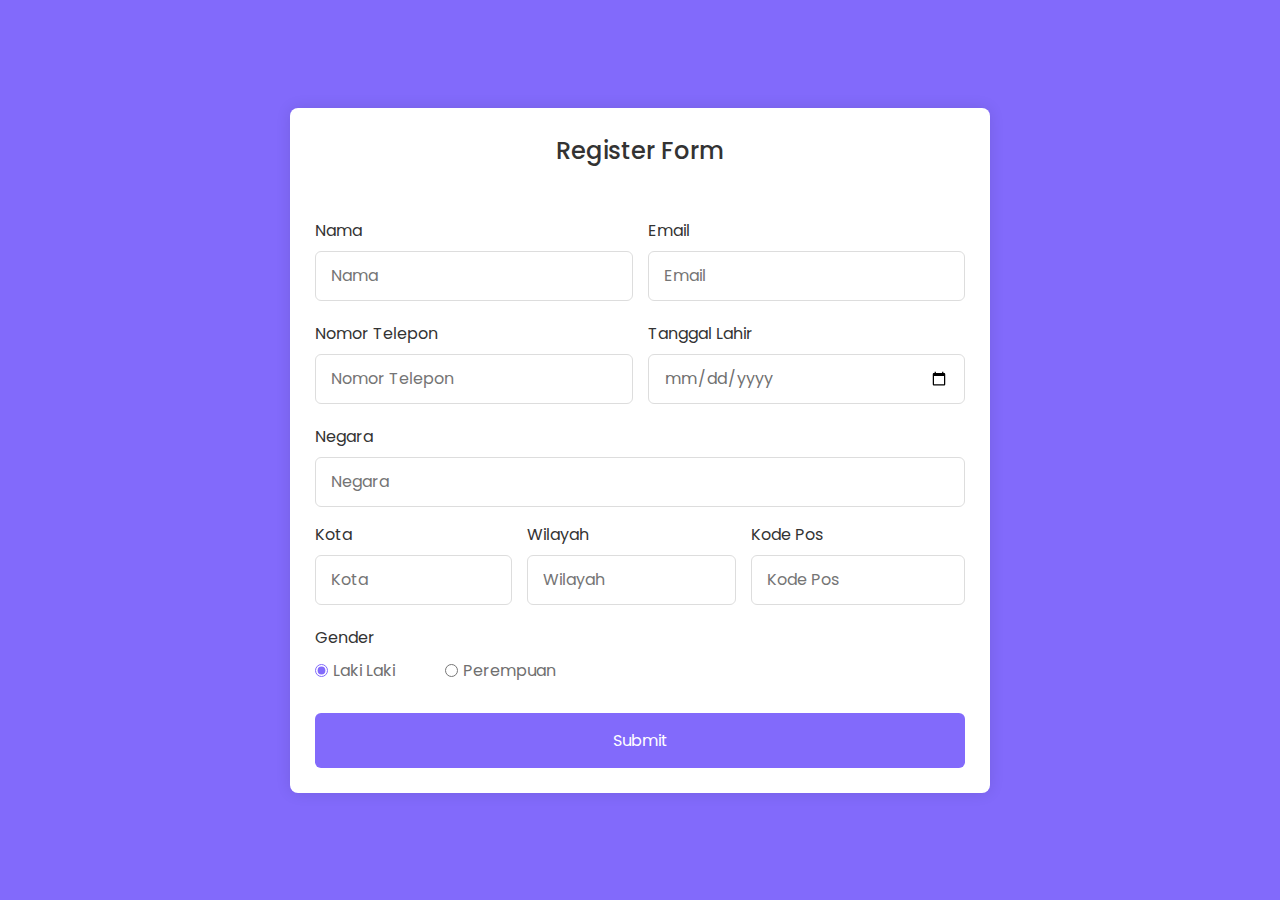
<file: resposinve/index.html>
<!DOCTYPE html>
<html lang="en">
<head>
    <meta charset="UTF-8">
    <meta name="viewport" content="width=device-width, initial-scale=1.0">
    <title>Responsive Register Form</title>
    <link rel="stylesheet" href="style.css">
</head>
<body>
    <section class="container">
        <header>Register Form</header>
        <form action="#" class="form">
            <div class="column">
            <div class="input-box">
                <label for="nama">Nama</label>
                <input type="text" id="nama" name="nama" placeholder="Nama" required>
            </div>
            <div class="input-box">
                <label for="email">Email</label>
                <input type="email" id="email" name="email" placeholder="Email" required>
            </div>
            </div>
            <div class="column">
            <div class="input-box">
                <label for="nomor-telepon">Nomor Telepon</label>
                <input type="tel" id="nomor-telepon" name="nomor-telepon" placeholder="Nomor Telepon" required>
            </div>
            <div class="input-box">
                <label for="tanggal-lahir">Tanggal Lahir</label>
                <input type="date" id="tanggal-lahir" name="tanggal-lahir" required>
            </div>
            </div>
           
            <div class="input-box address">
                <div>
                <label for="negara">Negara</label>
                    <input type="text" id="negara" name="negara" placeholder="Negara" required>
                </div>
                <div class="column" style="margin-top: 15px;">
                  <div>
                  <label for="kota">Kota</label>
                    <input type="text" id="kota" name="kota" placeholder="Kota" required>
                  </div>
                <div>
                <label for="wilayah">Wilayah</label>
                    <input type="text" id="wilayah" name="wilayah" placeholder="Wilayah" required>
                </div>
                <div>
                <label for="kode pos">Kode Pos</label>
                    <input type="number" id="kode-pos" name="kode-pos" placeholder="Kode Pos" required>
                </div>
                </div>
            </div>
            
            <div class="gender-box">
                <h3>Gender</h3>
                <div class="gender-option">
                    <div class="gender">
                        <input type="radio" id="check-laki" name="gender" checked>
                        <label for="check-laki">Laki Laki</label>
                    </div>
                    <div class="gender">
                        <input type="radio" id="check-perempuan" name="gender">
                        <label for="check-perempuan">Perempuan</label>
                    </div>
                </div>
            </div>
            <button type="submit">Submit</button>
        </form>
    </section>
</body>
</html>
</file>
<file: resposinve/style.css>
@import url('https://fonts.googleapis.com/css2?family=Poppins:wght@300;500;700&display=swap');

  *{
    margin: 0;
    padding: 0;
    box-sizing: border-box;
    font-family: 'Poppins', sans-serif;
  }
  body {
   min-height: 100vh;
   display: flex;
   align-items: center;
   justify-content: center;
   padding: 20px;
   background:rgb(130, 106, 251) ;
  }
  .container {
    position: relative;
    max-width: 700px;
    width: 100%;
    background: #fff;
    padding: 25px;
    border-radius: 8px;
    box-shadow: 0 0 15px rgba(0, 0, 0, 0.1);
  }
  .container header{
    font-size: 1.5rem;
    color: #333;
    font-weight: 500;
    text-align: center;
  }
  .container .form{
    margin-top: 30px;
  }
  .form .input-box{
    width: 100%;
    margin-top: 20px;
  }
  .input-box label{
    color:#333 ;
  }
  .form .input-box input:focus{
    box-shadow: 0 1px 0 rgba(0, 0, 0, 0.1 );
  }
  .form .input-box input,
.select-box select{
    position: relative;
    height: 50px;
    width: 100%;
    font-size: 1rem;
    color: #707070;
    margin-top: 8px;
    outline: none;
    border: 1px solid #ddd;
    border-radius: 6px;
    padding: 0 15px;
  }
  .form .column{
    display: flex;
    column-gap: 15px;
  }
  .form .gender-box{
    margin-top: 20px;
  }
  .gender-box h3{
    color: #333;
    font-size: 1rem;
    font-weight: 400;
    margin-bottom: 8px;
  }
  .form .gender-option,
  .form .gender{
    display: flex;
    align-items: center;
    column-gap: 50px;
    flex-wrap: wrap;
  }
  .form .gender{
    column-gap: 5px;
  }
  .gender input{
    accent-color: rgb(130, 106, 251);
  }
  .form .gender input,
.gender label{
    cursor: pointer;
  }
  .gender label{
    color:#707070
  }
  .address input,
  .address .select-box select{
    margin-top: 15px;
  }
  .select-box select{
    height: 100%;
    width: 100%;
    outline: none;
    border: none;
    color: #707070;
    font-size: 1rem;
  }
  .form button{
    height: 55px;
    width: 100%;
    color: #fff;
    font-size: 1rem;
    border: none;
    margin-top: 30px;
    cursor: pointer;
    font-weight: 400;
    border-radius: 6px;
    transition: all 0.2s ease;
    background-color:rgb(130, 106, 251) ;
  }
  .form button:hover{
    background-color:rgb(88, 56, 250) ;
  }
  .address select {
    height: 50px;
    width: 100%;
    font-size: 1rem;
    color: #707070;
    margin-top: 8px;
    outline: none;
    border: 1px solid #ddd;
    border-radius: 6px;
    padding: 0 15px;
}
  /* Responsive */
  @media screen and (max-width:500px) {
    .form .column {
        flex-wrap: wrap;
    }
    .form .gender-option,
    .form .gender{
    row-gap: 15px;
  }
  }
</file>
